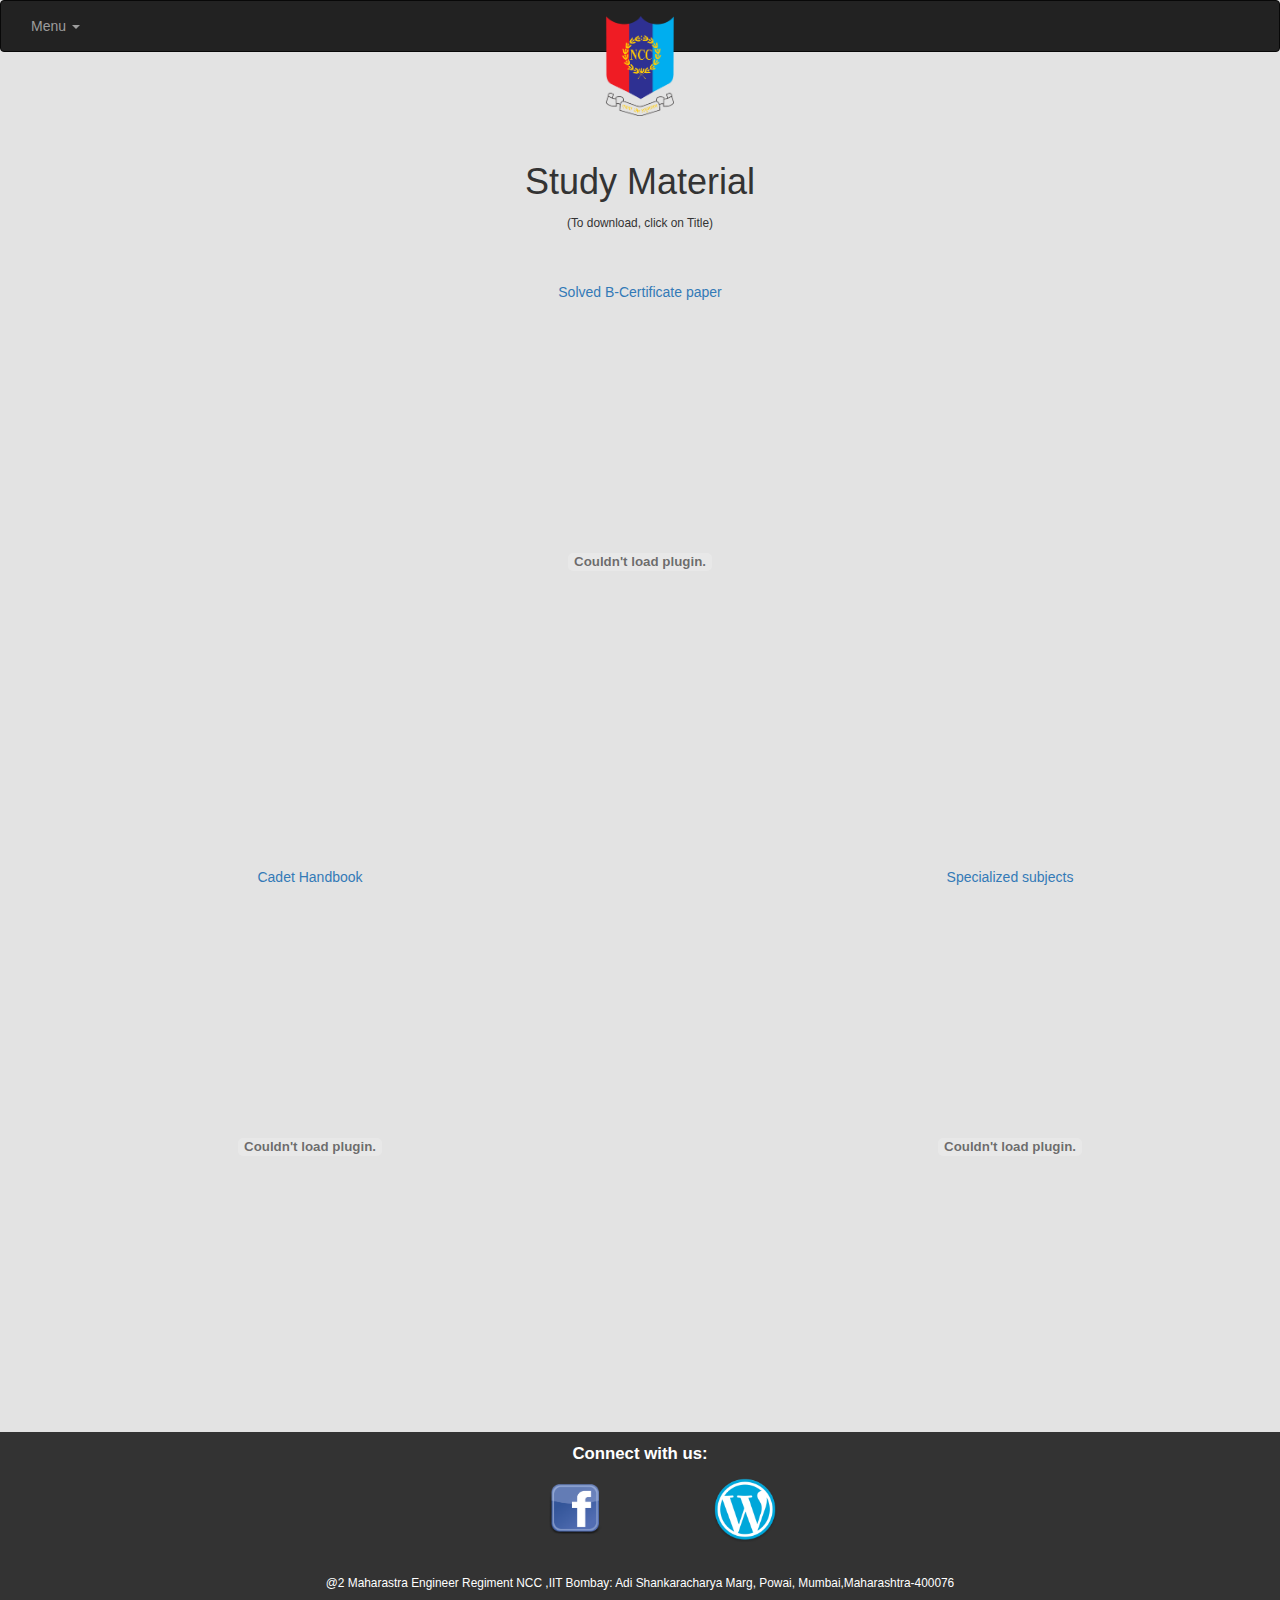
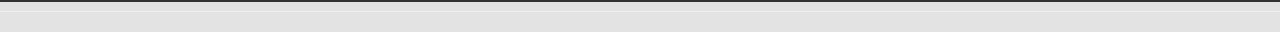
<file: about.html>
<!DOCTYPE html>
<html lang="en">
<head>
  <title>NCC IIT Bombay</title>
  <meta charset="utf-8">
  <meta name="viewport" content="width=device-width, initial-scale=1">
  <link rel="stylesheet" href="https://maxcdn.bootstrapcdn.com/bootstrap/3.3.7/css/bootstrap.min.css">
  <link rel="stylesheet" href="static/css/custom.css">
  <script src="https://ajax.googleapis.com/ajax/libs/jquery/3.2.1/jquery.min.js"></script>
  <script src="https://maxcdn.bootstrapcdn.com/bootstrap/3.3.7/js/bootstrap.min.js"></script>
</head>
<body class="box1">
  <!-- navigation bar -->
  <nav class="navbar navbar-inverse">
    <div class="container-fluid">
      <ul class="nav navbar-nav">
        <li class="dropdown">
          <a class="dropdown-toggle" data-toggle="dropdown" href="#">Menu
          <span class="caret"></span></a>
          <ul class="dropdown-menu">
            <li><a href="council.html">Council</a></li>
            <li><a href="activities.html">Activities</a></li>
            <li><a href="https://ncciitb.wordpress.com/">Blog</a></li>
            <li><a href="about.html">Study Material</a></li>
          </ul>
        </li>
      </ul>
      <ul class="nav navbar-nav navbar-center">
        <li><a href="index.html"><img src="static/images/ncc.png" alt="NCC IIT Bombay"/></a></li>
      </ul>
    </div>
  </nav>

  <div class="container-fluid class1">
    <div class="page-header">
      <h1>Study Material</h1>





<p><small>(To download, click on Title)</small></p>
<div style="padding-top: 40px;padding-bottom: 50px; margin: auto;">
  <a href="static/documents/Solved-paper.pdf"><p>Solved B-Certificate paper</p></a>
  <object width="400px" height="500px" data="static/documents/Solved-paper.pdf" >
  </object>
</div>
<div class="container">
  <ul style="list-style-type: none;">
    <li style="display: inline; margin: auto;">
      <div style=" float: left;">
        <a href="static/documents/Handbook.pdf"><p>Cadet Handbook</p></a>
        <object width="400px" height="500px" data="static/documents/Handbook.pdf"></object>
      </div>
    </li>
    <li style="display: inline; ">
      <div style="  float: right;">
        <a href="static/documents/Special.pdf"><p>Specialized subjects</p></a>
        <object width="400px" height="500px" data="static/documents/Special.pdf"></object>
      </div>
    </li>
  </ul>
</div>

</body>
<div style="padding-top: 30px;">
    <div class="container-fluid" style="padding-left: 0px; padding-right: 0px;padding-top: 10px; min-height: 55px; background-color: #333; padding-bottom: 0px;" >
    <div  class="container" style="">
      <p style="color: white; margin: auto; "><strong><big>Connect with us:</big></strong></p>
      <ul style="list-style-type: none; padding-top: 10px; padding-bottom: 20px;" >
        <li style="display: inline; padding-right: 50px; padding-left: 0px; "><a href="https://www.facebook.com/2MahaEngReg/?ref=aymt_homepage_panel"><img src="static/images/facebook.png" alt="Facebook" style="width:6%; min-width: 50px; min-height: 50px;"/></a></li>
        <li style="display: inline; padding-left: 50px;"><a href="https://ncciitb.wordpress.com/"><img src="static/images/wordpress.png" alt="Wordpress" style="width:6%; min-width: 50px; min-height: 50px;"/></a></li>
      </ul>
      <p style="color: white; text-align: center;"><small>@2 Maharastra Engineer Regiment NCC ,IIT Bombay: Adi Shankaracharya Marg, Powai, Mumbai,Maharashtra-400076</small></p>
    
      </div>
      </div>
      </div>
</html>
</file>
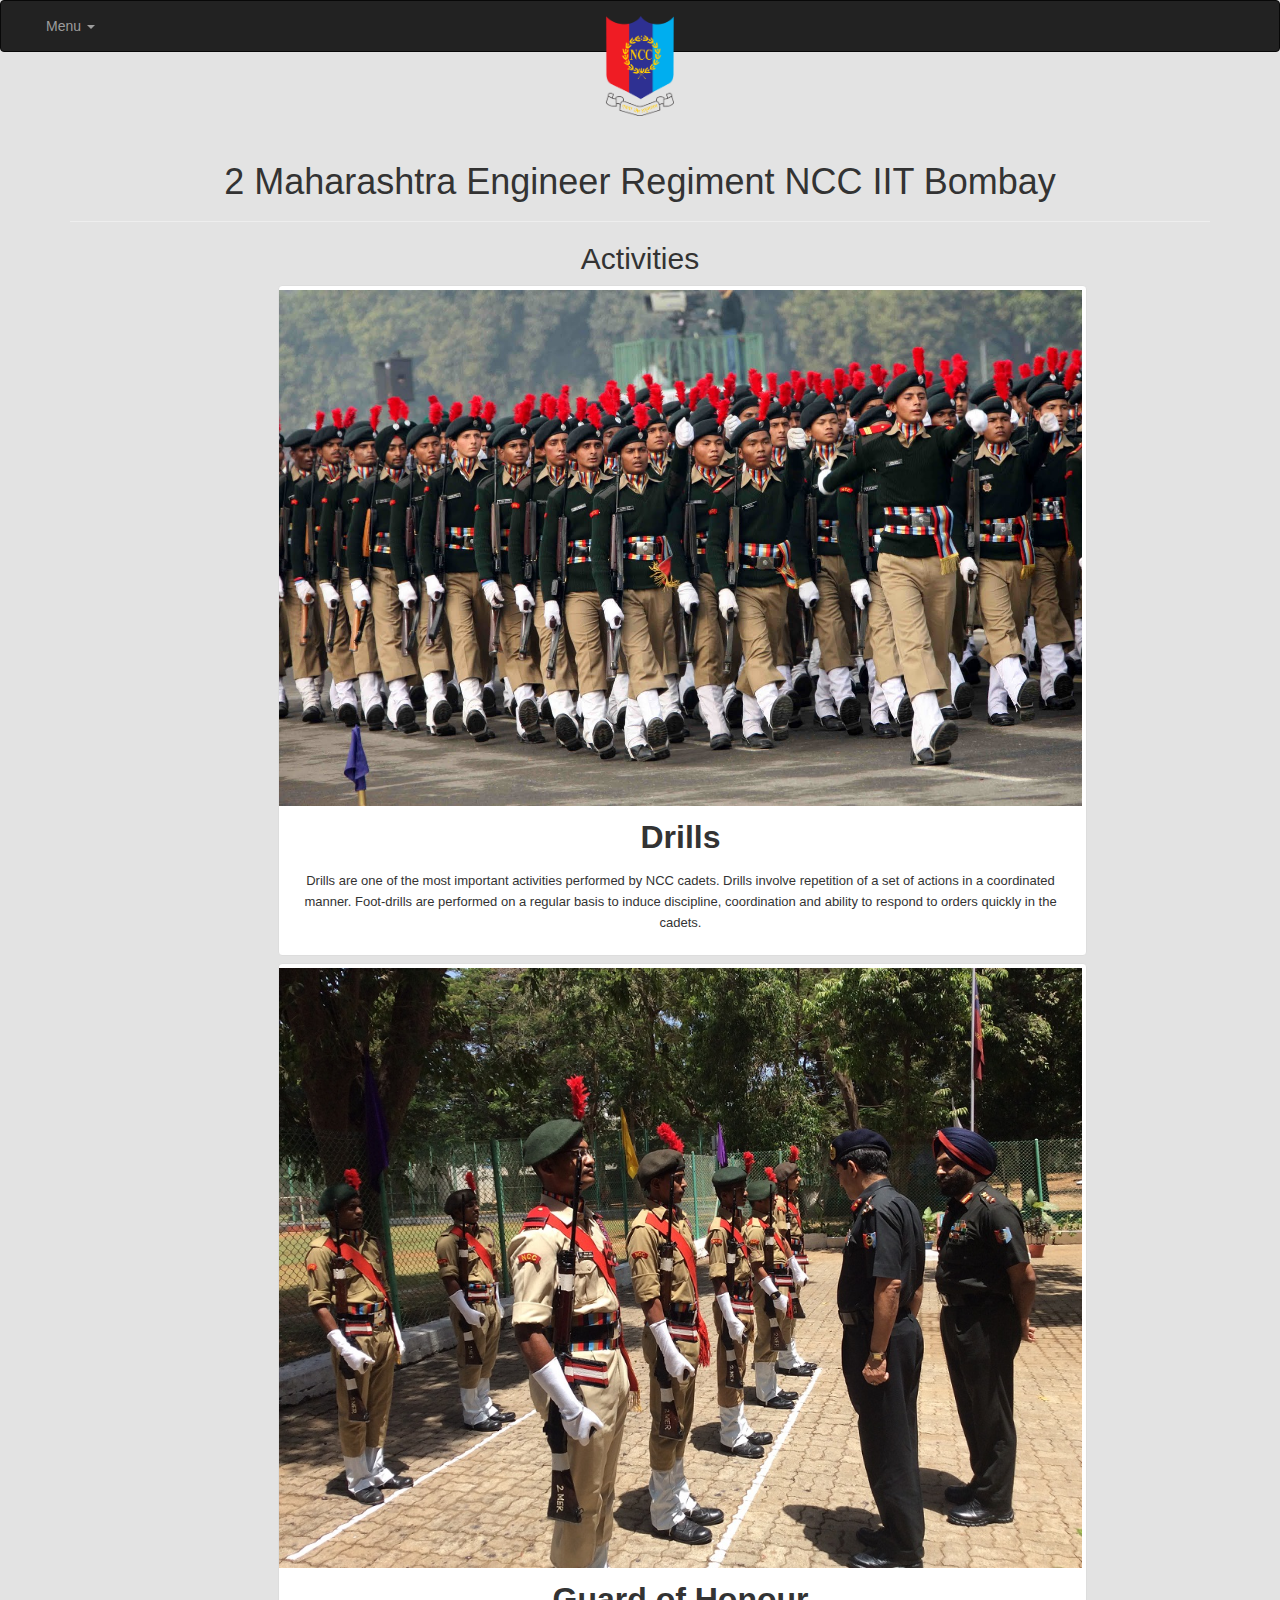
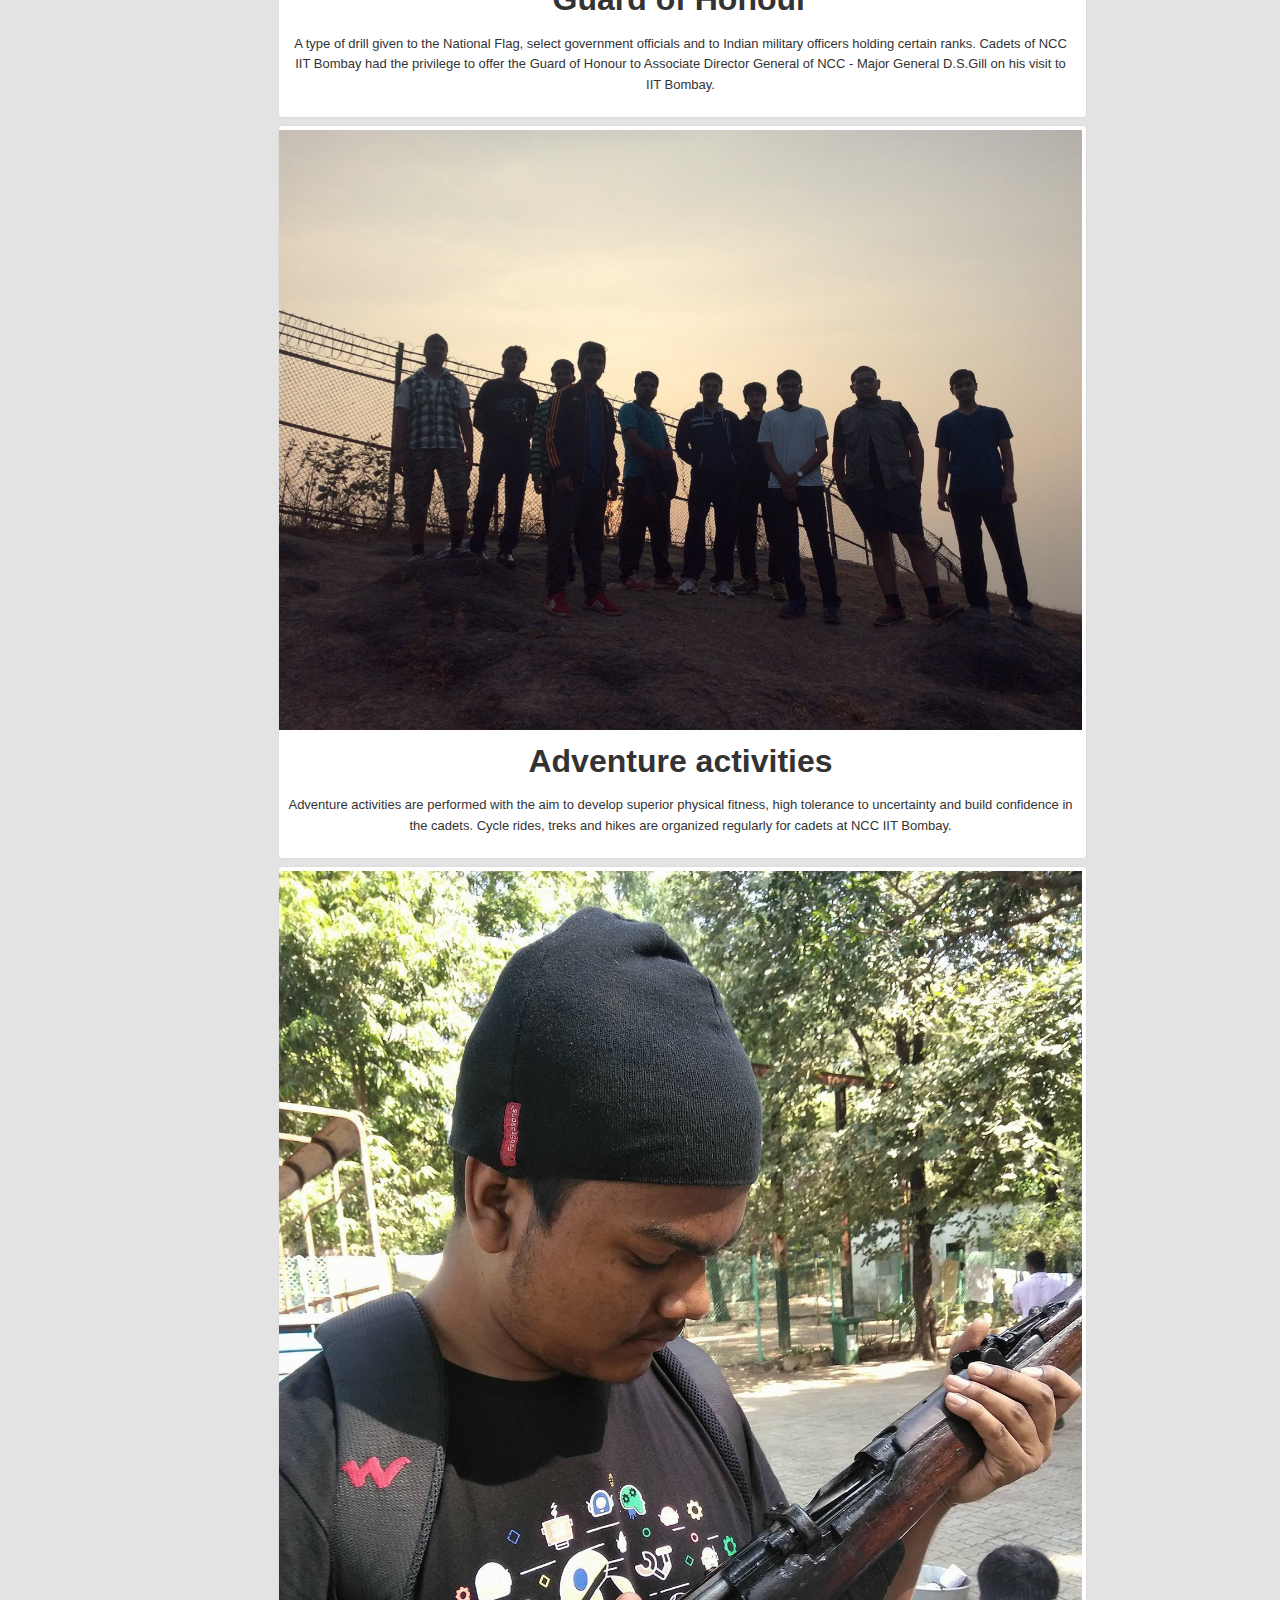
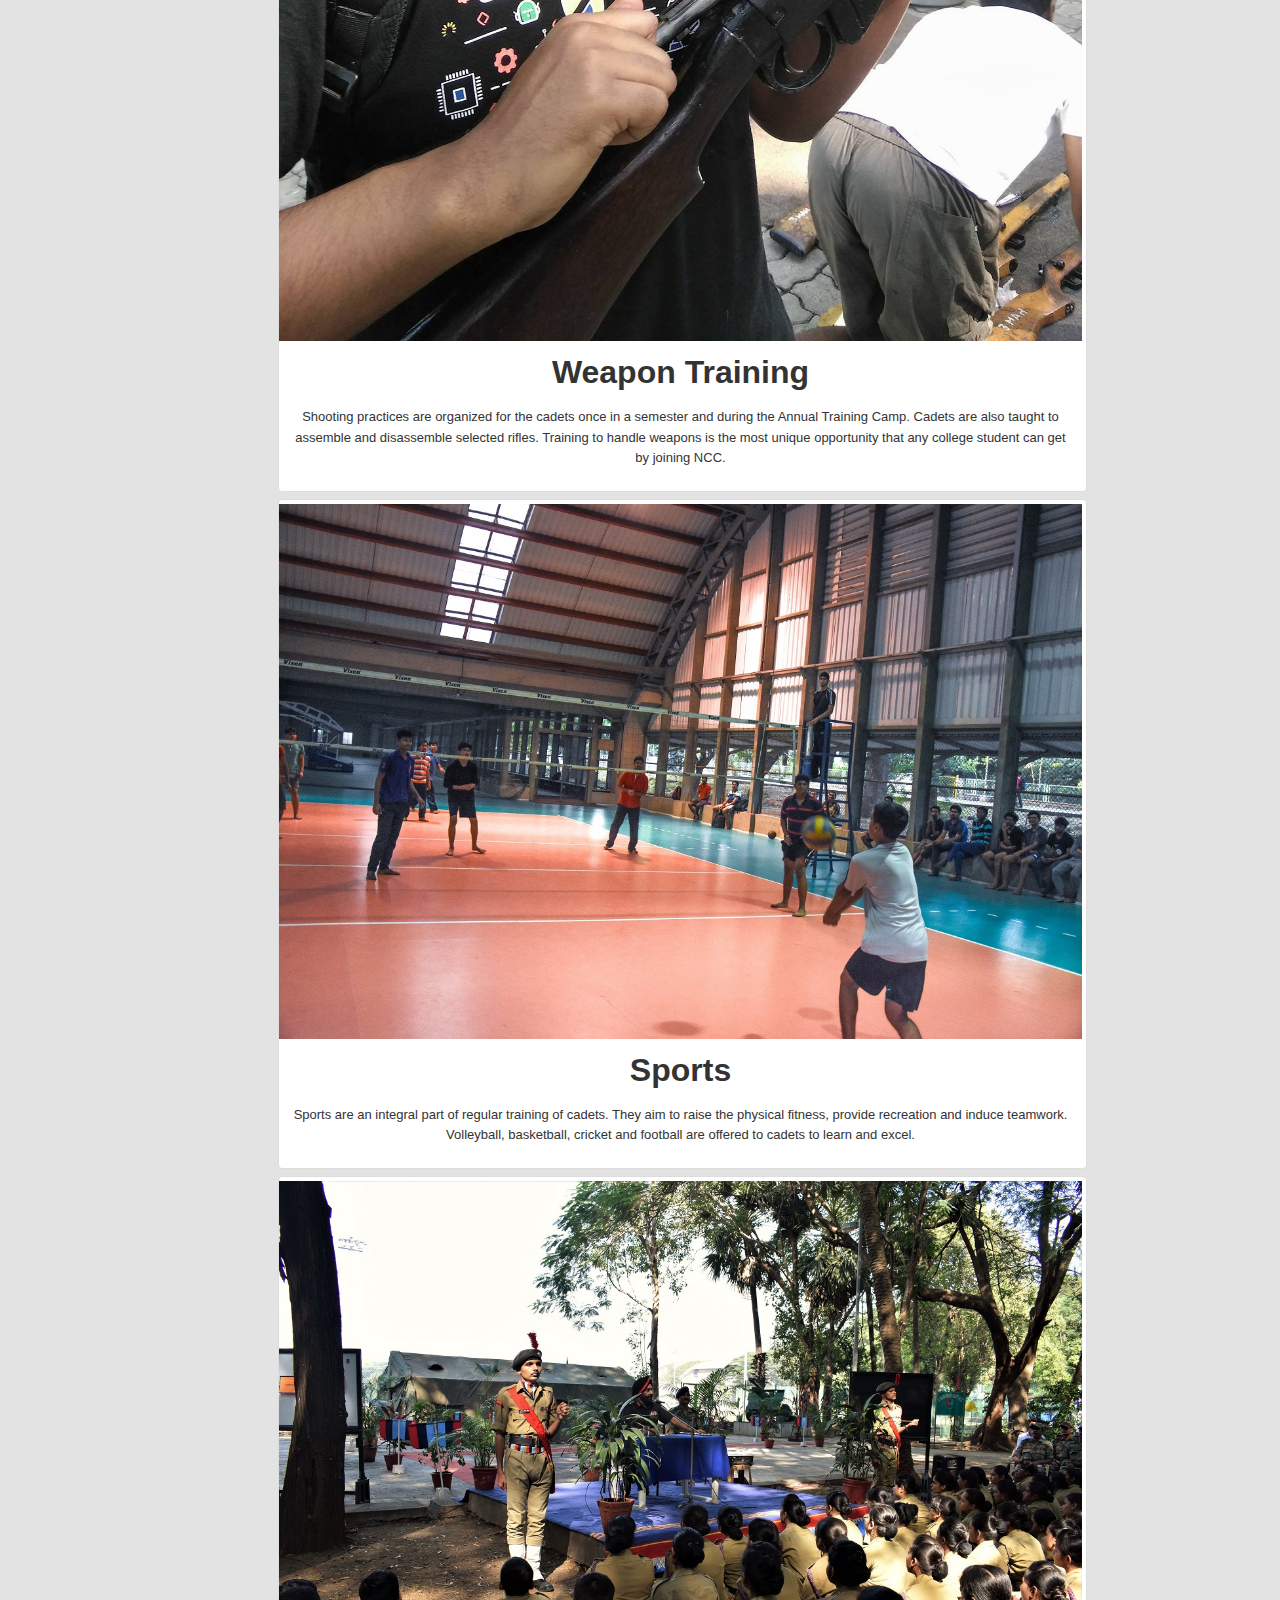
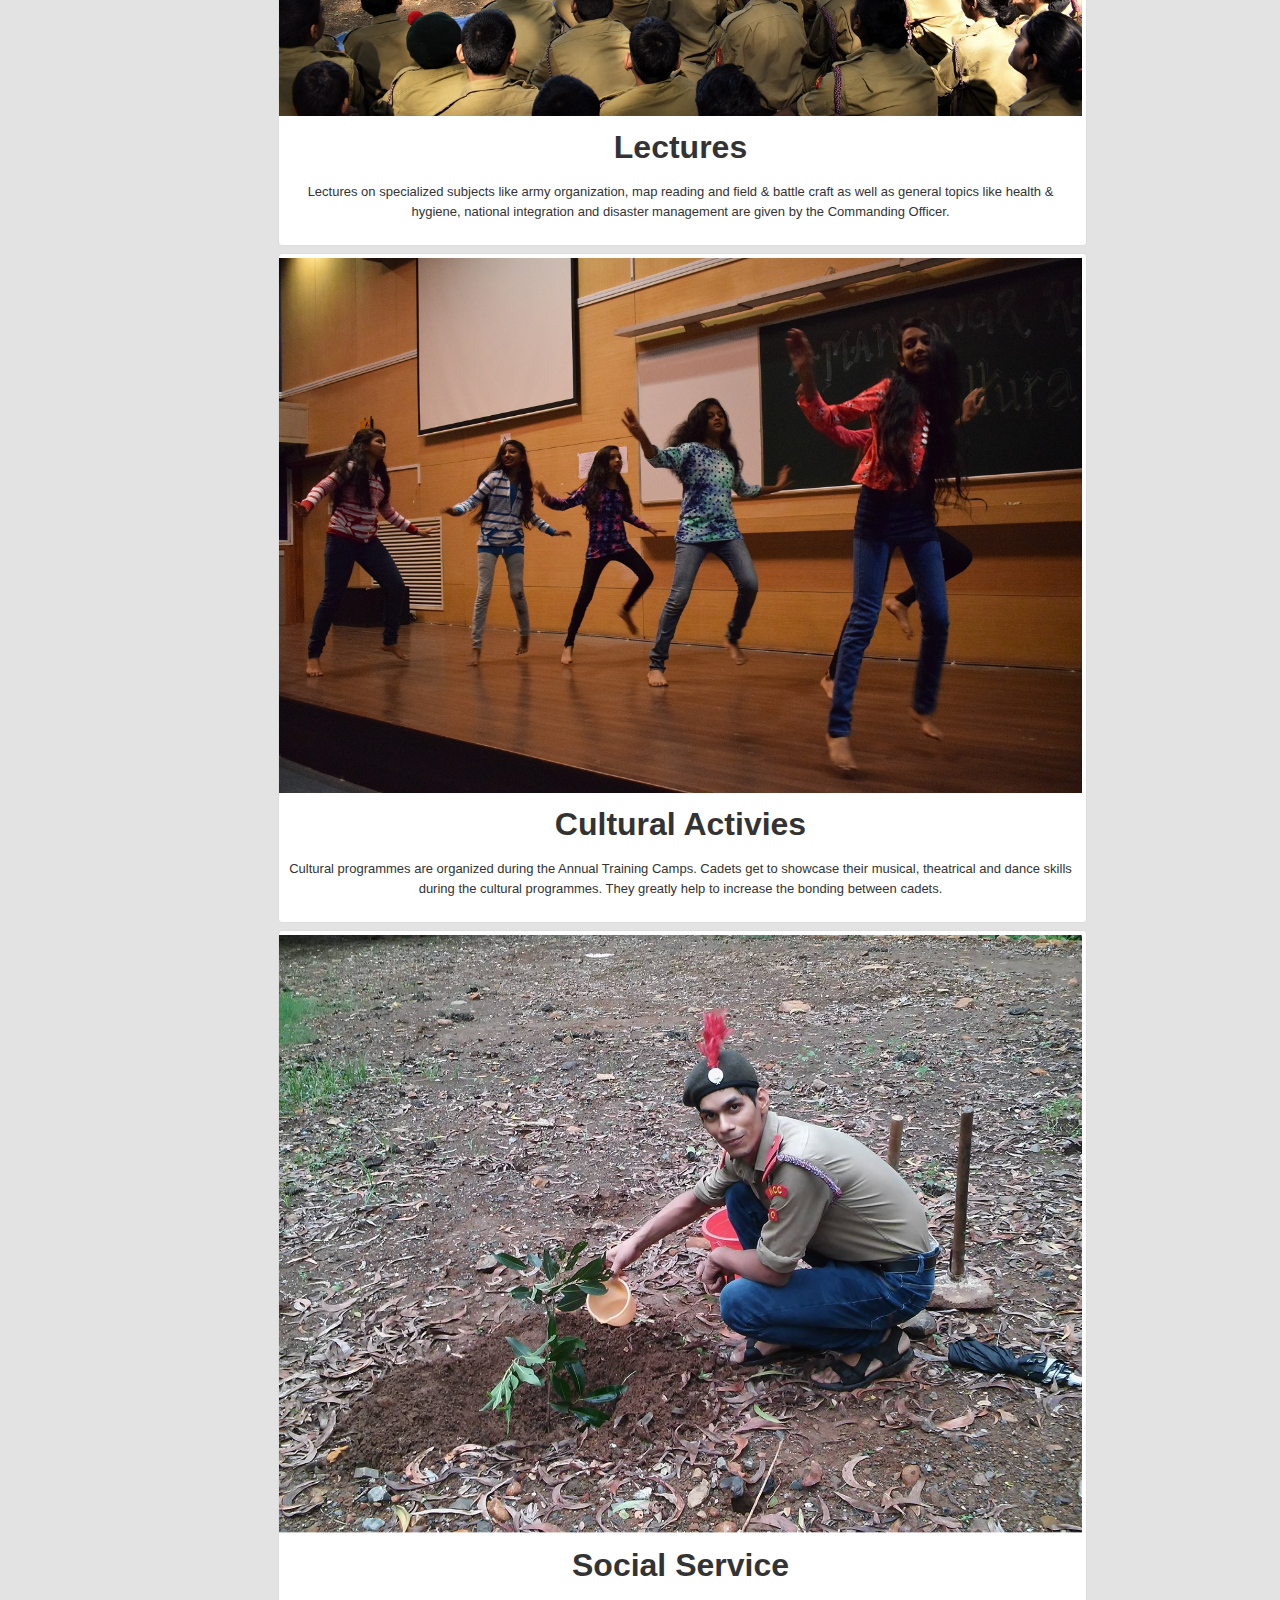
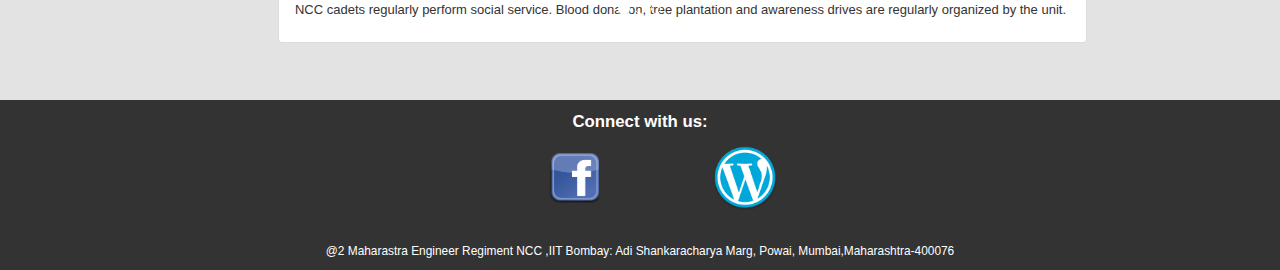
<file: activities.html>
<!DOCTYPE html>
<html lang="en">

<head>
  <title>NCC IIT Bombay</title>
  <meta charset="utf-8">
  <style type="text/css">
  <style>

  </style>
  <meta name="viewport" content="width=device-width, initial-scale=1">
  <link rel="stylesheet" href="https://maxcdn.bootstrapcdn.com/bootstrap/3.3.7/css/bootstrap.min.css">
  <link rel="stylesheet" href="static/css/custom.css">
  <script src="https://ajax.googleapis.com/ajax/libs/jquery/3.2.1/jquery.min.js"></script>
  <script src="https://maxcdn.bootstrapcdn.com/bootstrap/3.3.7/js/bootstrap.min.js"></script>
</head>
<body class="box1" style="padding-left: 0px;">
  <div  style="min-width: 650px;">
<div>
  <!-- navigation bar -->
  <nav class="navbar navbar-inverse">
  
    <div class="container-fluid">
    <div class="col-lg-2 col-md-2 col-sm-2">
      <ul class="nav navbar-nav">
        <li class="dropdown">
          <a class="dropdown-toggle" data-toggle="dropdown" href="#">Menu
          <span class="caret"></span></a>
          <ul class="dropdown-menu">
            <li><a href="council.html">Council</a></li>
            <li><a href="activities.html">Activities</a></li>
            <li><a href="https://ncciitb.wordpress.com/">Blog</a></li>
            <li><a href="about.html">Study Material</a></li>
          </ul>
        </li>
      </ul>
      </div>
      <ul class="nav navbar-nav navbar-center" style="">
        <li><a href="index.html"><img src="static/images/ncc.png" class="class2" alt="NCC IIT Bombay"/></a></li>
      </ul>
      </div>
  </nav>
</div>
<div class="class1">
  <!-- carousel -->
  <div class="container">
    <div class="page-header">
      <h1>2 Maharashtra Engineer Regiment NCC IIT Bombay</h1>
    </div>
    <div id="myCarousel" class="carousel slide" data-ride="carousel">
      <!-- Indicators -->
      <ol class="carousel-indicators">
        <li data-target="#myCarousel" data-slide-to="0" class="active"></li>
        <li data-target="#myCarousel" data-slide-to="1"></li>
        <li data-target="#myCarousel" data-slide-to="2"></li>
      </ol>

         <h2>Activities</h2>

  <div class="container-fluid" align="left" style="min-width: 600px;">

    <div class="row container" align="left" style=" padding-left: 0px; margin-left: 0px;">
      <div>

      
      <div class="col-sm-16" align="left">
        <div class="thumbnail" align="left" style="width:70% ">
          <img src="static/images/drillext.jpg" alt="Drills" style="width:100%"/>
          <div class="caption">
            <p class="text-center"><b><font size="6">Drills</font></b></p>
            <p class="text-center"><font size="2">Drills are one of the most important activities performed by NCC cadets. Drills involve repetition of a set of actions in a coordinated manner. Foot-drills are performed on a regular basis to induce discipline, coordination and ability to respond to orders quickly in the cadets.</font></p>
          </div>
        </div>
      </div>
  
  </a>
  </div>
      <div align="left">

      
      <div class="col-sm-16">
        <div class="thumbnail" align="left" style="width:70% ">
          <img src="static/images/Inspection.jpg" alt="GOH" style="width:100%"/>
          <div class="caption" align="left">
            <p class="text-center"><b><font size="6">Guard of Honour</font></b></p>
            <p class="text-center"><font size="2">A type of drill given to the National Flag, select government officials and to Indian military officers holding certain ranks. Cadets of NCC IIT Bombay had the privilege to offer the Guard of Honour to Associate Director General of NCC - Major General D.S.Gill on his visit to IIT Bombay.</font></p>
          </div>
        </div>
      </div>
  
  </a>
  </div>
      <div>
      
      <div class="col-sm-16">
        <div class="thumbnail" style="width:70% ">

          <img src="static/images/Adventure.png" alt="Council Trek to Sameer Hill" style="width:100%"/>

          <div class="caption">
            <p class="text-center"><b><font size="6">Adventure activities</font></b></p>
            <p class="text-center"><font size="2">Adventure activities are performed with the aim to develop superior physical fitness, high tolerance to uncertainty and build confidence in the cadets. Cycle rides, treks and hikes are organized regularly for cadets at NCC IIT Bombay.</font></p>
          </div>
        </div>
      </div>
  
  </a>
  </div>
       <div>

      
      <div class="col-sm-16">
        <div class="thumbnail" style="width:70% ">
          <img src="static/images/WeaponTraining.jpg" alt="Dissassembling a 0.22 rifle" style="width:100%"/>
          <div class="caption">
            <p class="text-center"><b><font size="6">Weapon Training</font></b></p>
            <p class="text-center"><font size="2">Shooting practices are organized for the cadets once in a semester and during the Annual Training Camp. Cadets are also taught to assemble and disassemble selected rifles. Training to handle weapons is the most unique opportunity that any college student can get by joining NCC.</font></p>
          </div>
        </div>
      </div>
  
  </a>
  </div>

       <div>
      
      
      <div class="col-sm-16">
        <div class="thumbnail" style="width:70% ">
          <img src="static/images/Sports.jpg" alt="NCC Cadets  playing Volleyball" style="width:100%"/>
          <div class="caption">
            <p class="text-center"><b><font size="6">Sports</font></b></p>
            <p class="text-center"><font size="2">Sports are an integral part of regular training of cadets. They aim to raise the physical fitness, provide recreation and induce teamwork. Volleyball, basketball, cricket and football are offered to cadets to learn and excel.</font></p>
          </div>
        </div>
      </div>
  
  </a>
  </div>

       <div>
      
      <div class="col-sm-16">
        <div class="thumbnail" style="width:70% ">
          <img src="static/images/Lecture.jpg" alt="Commanding Officer giving lecture to cadets" style="width:100%"/>
          <div class="caption">
            <p class="text-center"><b><font size="6">Lectures</font></b></p>
            <p class="text-center"><font size="2">Lectures on specialized subjects like army organization, map reading and field & battle craft as well as general topics like health & hygiene, national integration and disaster management are given by the Commanding Officer.  </font></p>
          </div>
        </div>
      </div>
  
  </a>
  </div>

 <div class="col-sm-16">
        <div class="thumbnail" style="width:70% ">
          <img src="static/images/Cultural.jpg" alt="Cultural Programme held after the camp" style="width:100%"/>
          <div class="caption">
            <p class="text-center"><b><font size="6">Cultural Activies</font></b></p>
            <p class="text-center"><font size="2">Cultural programmes are organized during the Annual Training Camps. Cadets get to showcase their musical, theatrical and dance skills during the cultural programmes. They greatly help to increase the bonding between cadets.</font></p>
          </div>
        </div>
      </div>
  <div class="col-sm-16">
        <div class="thumbnail" style="width:70% ">
          <img src="static/images/social.jpg" alt="Cultural Programme held after the camp" style="width:100%"/>
          <div class="caption">
            <p class="text-center"><b><font size="6">Social Service</font></b></p>
            <p class="text-center"><font size="2">NCC cadets regularly perform social service. Blood donation, tree plantation and awareness drives are regularly organized by the unit.</font></p>
          </div>
        </div>
      </div>



  </div>
</div>
</div>
</div>
</body>
<div style="padding-top: 30px;">
    <div class="container-fluid" style="padding-left: 0px; padding-right: 0px;padding-top: 10px; min-height: 55px; background-color: #333; padding-left: 0px; padding-right: 0px;" >
    <div  class="container" style="">
      <p style="color: white; margin: auto; "><strong><big>Connect with us:</big></strong></p>
      <ul style="list-style-type: none; padding-top: 10px; padding-bottom: 20px;" >
        <li style="display: inline; padding-right: 50px; padding-left: 0px; "><a href="https://www.facebook.com/2MahaEngReg/?ref=aymt_homepage_panel"><img src="static/images/facebook.png" alt="Facebook" style="width:6%; min-width: 50px; min-height: 50px;"/></a></li>
        <li style="display: inline; padding-left: 50px;"><a href="https://ncciitb.wordpress.com/"><img src="static/images/wordpress.png" alt="Wordpress" style="width:6%; min-width: 50px; min-height: 50px;"/></a></li>
      </ul>
      <p style="color: white; text-align: center;"><small>@2 Maharastra Engineer Regiment NCC ,IIT Bombay: Adi Shankaracharya Marg, Powai, Mumbai,Maharashtra-400076</small></p>
    
      </div>
      </div>
      </div>
</html>
</file>
<file: static/css/custom.css>
.navbar-nav.navbar-center {
  position: absolute;
  left: 50%;
  transform: translatex(-50%);
}

.navbar-nav.navbar-center img {
  height: 100px;
  width: auto;
  margin-bottom: 10px;
}

#myCarousel {
  margin: 20px;
}
.class1{
padding-top: 50px;
padding-bottom: 0px;
padding-left: 0px;
padding-right: 0px;

margin: 0 auto;
display: block;
vertical-align: middle;

}
.box1{
	
	background: #e3e3e3;
	margin: auto;
	text-align: center;
}

.thumbnail{
  margin:auto;
}
div.col-sm-16{
  padding-bottom: 7px;
}
div.col-sm-4
{
  padding-bottom: 7px;
}
div.thumbnail{
  margin-left: 0px;
  padding-left: 0px;
  margin: auto;
}
</file>
